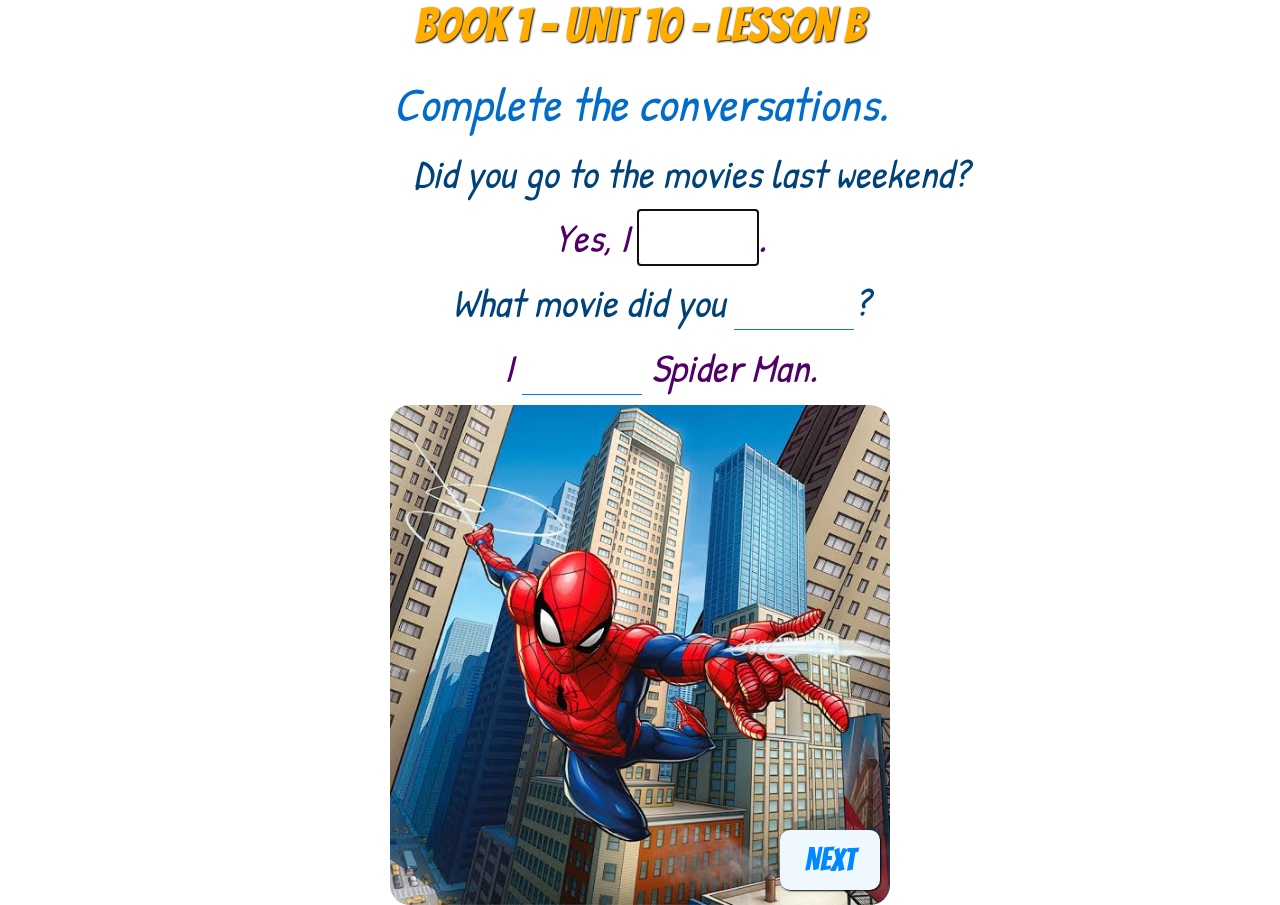
<file: index.html>
<!DOCTYPE html>
<html lang="en">
<head>
    <meta charset="UTF-8">
    <meta name="viewport" content="width=device-width, initial-scale=1.0">
    <link rel="stylesheet" href="style.css">
    <title>Book 1 - Unit 10 - B</title>
</head>

<audio id="swoosh1" src="assets/swoosh1.mp3"></audio>
<audio id="tap1" src="assets/tap1.mp3"></audio>


<body>
    
    <div class="heading">Book 1 - Unit 10 - Lesson B</div>

    <div class="instruction">Complete the conversations.</div>

    <div class="conversation-box">

    <div class="conversation1">Did you go to the movies last weekend?</div>

    <div class="conversation2">Yes, I <input id="input1" class="inputs" type="text" autofocus>. 
    <img class="right" id="right1" src="assets/right.png" alt=""> </div>

    <div class="conversation1">What movie did you <input id="input2" class="inputs" type="text">?
    <img class="right" id="right2" src="assets/right.png" alt=""> </div>

    <div class="conversation2">I <input id="input3" class="inputs" type="text"> Spider Man. 
     <img class="right" id="right3" src="assets/right.png" alt=""></div>

     <img class="images" id="img1" src="assets/spider.jpg" width="500" alt="">

    </div>

   

    <button class="animation-button" id="btnAnimation">NEXT</button>

 

    <script src="script.js"></script>
</body>
</html>
</file>
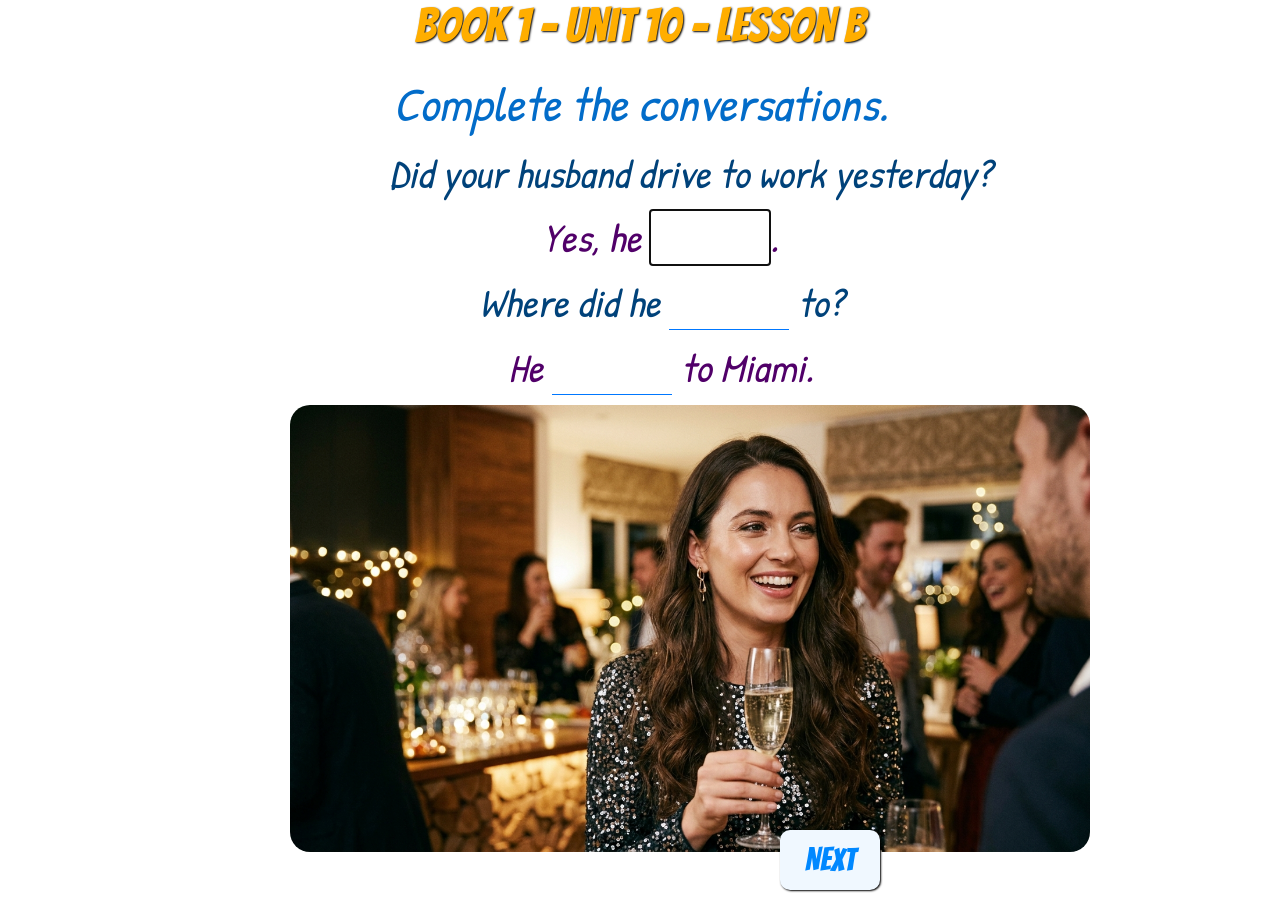
<file: pages/page10.html>
<!DOCTYPE html>
<html lang="en">
<head>
    <meta charset="UTF-8">
    <meta name="viewport" content="width=device-width, initial-scale=1.0">
    <link rel="stylesheet" href="../style.css">
    <title>Book 1 - Unit 10 - B</title>
</head>

<audio id="swoosh1" src="../assets/swoosh1.mp3"></audio>
<audio id="tap1" src="../assets/tap1.mp3"></audio>

<body>
    
    <div class="heading">Book 1 - Unit 10 - Lesson B</div>

    <div class="instruction">Complete the conversations.</div>

    <div class="conversation-box">

    <div class="conversation1">Did your husband drive to work yesterday?</div>

    <div class="conversation2">Yes, he <input id="input1" class="inputs" type="text" autofocus>. 
    <img class="right" id="right1" src="../assets/right.png" alt=""> </div>

    <div class="conversation1">Where did he <input id="input2" class="inputs" type="text"> to?
    <img class="right" id="right2" src="../assets/right.png" alt=""> </div>

    <div class="conversation2">He <input id="input3" class="inputs" type="text"> to Miami. 
     <img class="right" id="right3" src="../assets/right.png" alt=""></div>

     <img class="images" id="img1" src="../assets/champagne.jpg" width="800" alt="">

    </div>

     <button class="animation-button" id="btnAnimation">NEXT</button>

 

    <script src="../javascript/page10.js"></script>
</body>
</html>
</file>
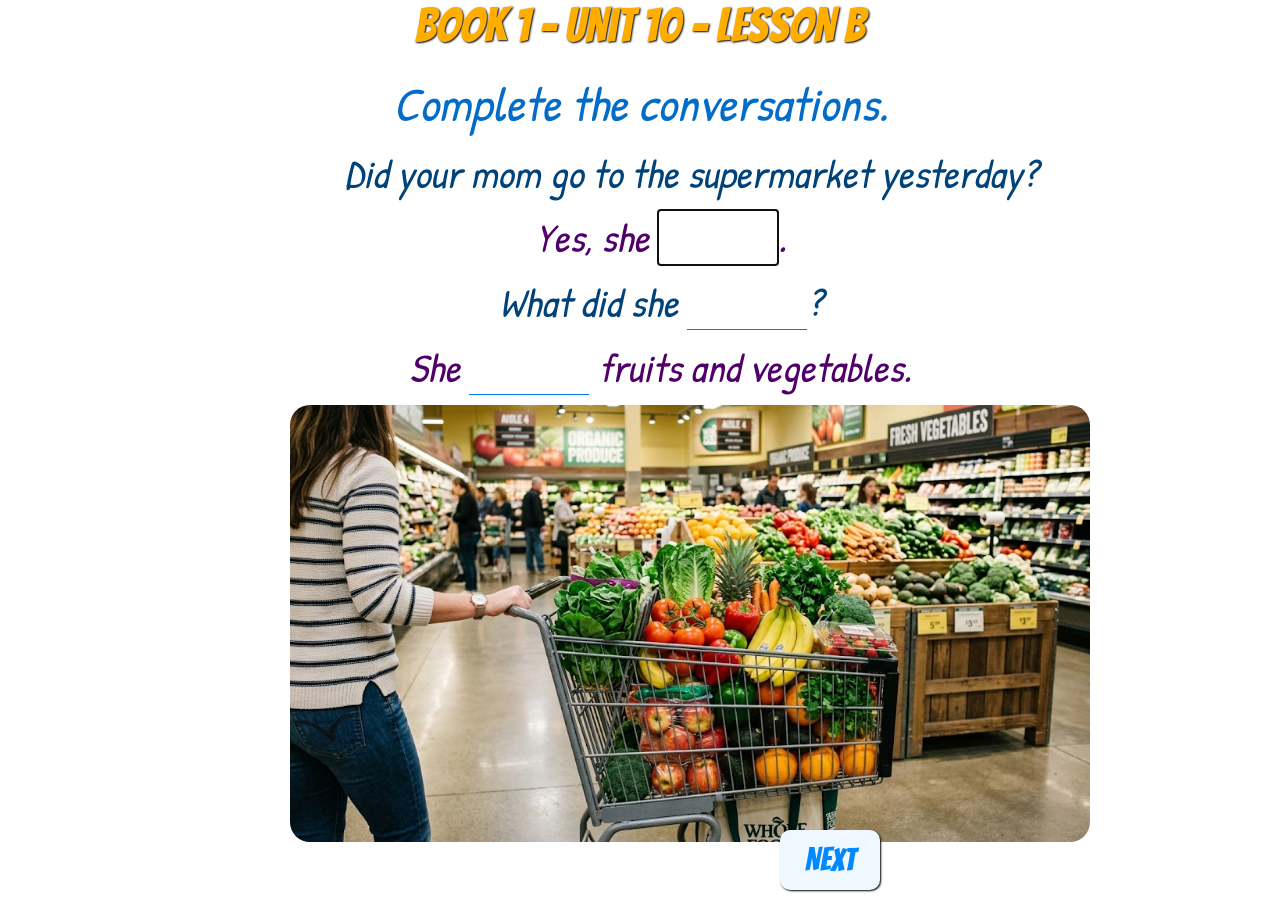
<file: pages/page2.html>
<!DOCTYPE html>
<html lang="en">
<head>
    <meta charset="UTF-8">
    <meta name="viewport" content="width=device-width, initial-scale=1.0">
    <link rel="stylesheet" href="../style.css">
    <title>Book 1 - Unit 10 - B</title>
</head>

<audio id="swoosh1" src="../assets/swoosh1.mp3"></audio>
<audio id="tap1" src="../assets/tap1.mp3"></audio>

<body>
    
    <div class="heading">Book 1 - Unit 10 - Lesson B</div>

    <div class="instruction">Complete the conversations.</div>

    <div class="conversation-box">

    <div class="conversation1">Did your mom go to the supermarket yesterday?</div>

    <div class="conversation2">Yes, she <input id="input1" class="inputs" type="text" autofocus>. 
    <img class="right" id="right1" src="../assets/right.png" alt=""> </div>

    <div class="conversation1">What did she <input id="input2" class="inputs" type="text">?
    <img class="right" id="right2" src="../assets/right.png" alt=""> </div>

    <div class="conversation2">She <input id="input3" class="inputs" type="text"> fruits and vegetables. 
     <img class="right" id="right3" src="../assets/right.png" alt=""></div>

     <img class="images" id="img1" src="../assets/supermarket.jpg" width="800" alt="">

    </div>

     <button class="animation-button" id="btnAnimation">NEXT</button>

 

    <script src="../javascript/page2.js"></script>
</body>
</html>
</file>
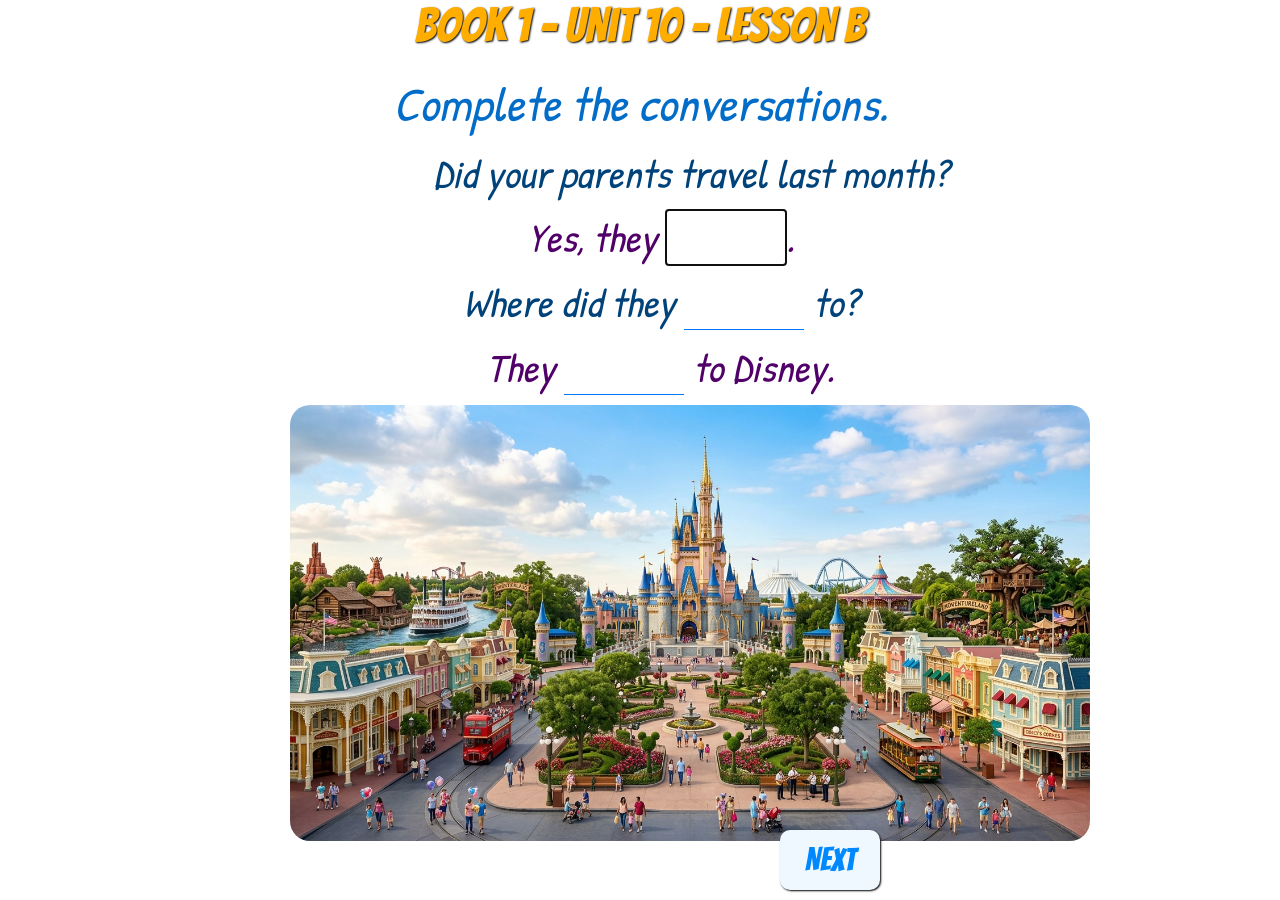
<file: pages/page3.html>
<!DOCTYPE html>
<html lang="en">
<head>
    <meta charset="UTF-8">
    <meta name="viewport" content="width=device-width, initial-scale=1.0">
    <link rel="stylesheet" href="../style.css">
    <title>Book 1 - Unit 10 - B</title>
</head>

<audio id="swoosh1" src="../assets/swoosh1.mp3"></audio>
<audio id="tap1" src="../assets/tap1.mp3"></audio>

<body>
    
    <div class="heading">Book 1 - Unit 10 - Lesson B</div>

    <div class="instruction">Complete the conversations.</div>

    <div class="conversation-box">

    <div class="conversation1">Did your parents travel last month?</div>

    <div class="conversation2">Yes, they <input id="input1" class="inputs" type="text" autofocus>. 
    <img class="right" id="right1" src="../assets/right.png" alt=""> </div>

    <div class="conversation1">Where did they <input id="input2" class="inputs" type="text"> to?
    <img class="right" id="right2" src="../assets/right.png" alt=""> </div>

    <div class="conversation2">They <input id="input3" class="inputs" type="text"> to Disney. 
     <img class="right" id="right3" src="../assets/right.png" alt=""></div>

     <img class="images" id="img1" src="../assets/disney.jpg" width="800" alt="">

    </div>

     <button class="animation-button" id="btnAnimation">NEXT</button>

 

    <script src="../javascript/page3.js"></script>
</body>
</html>
</file>
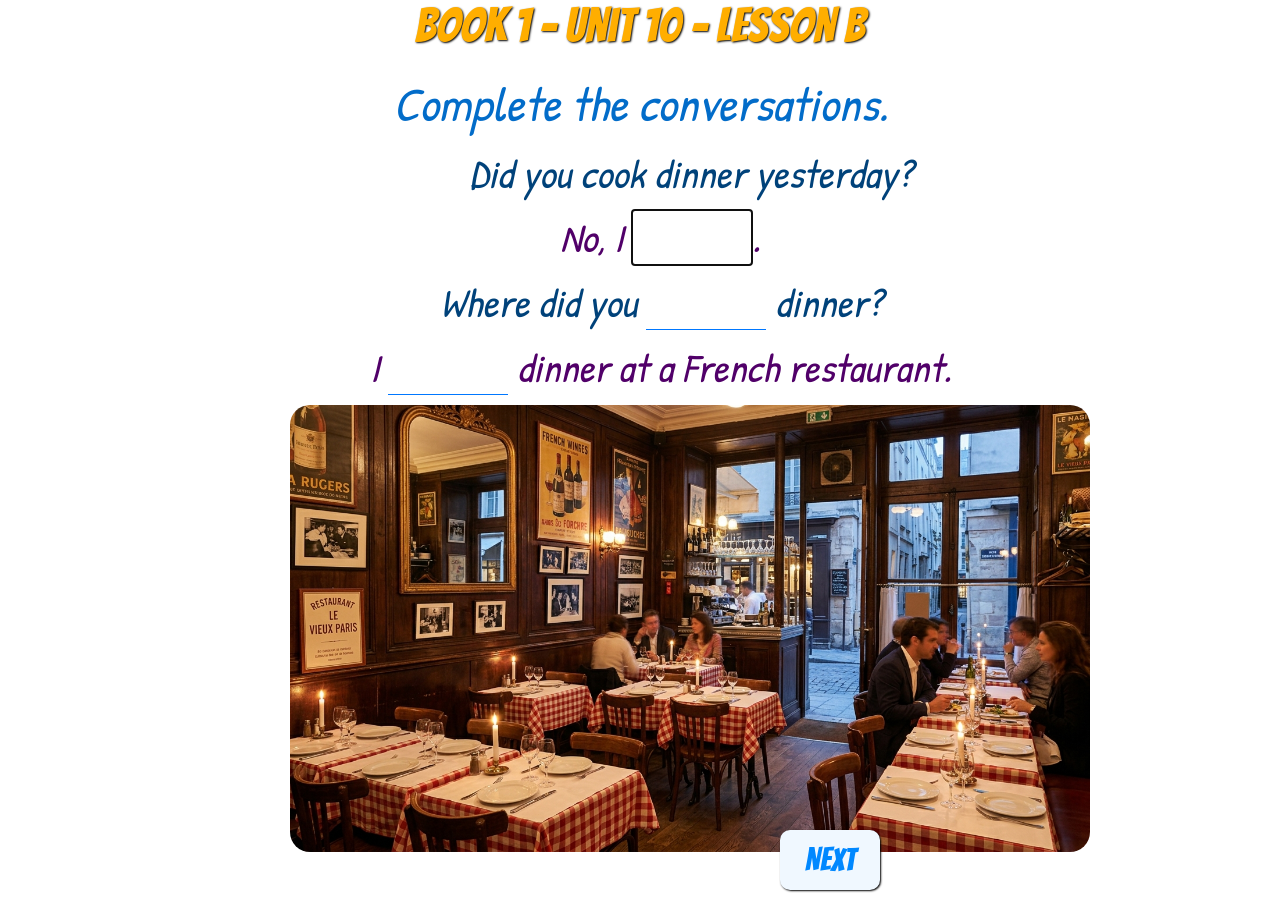
<file: pages/page4.html>
<!DOCTYPE html>
<html lang="en">
<head>
    <meta charset="UTF-8">
    <meta name="viewport" content="width=device-width, initial-scale=1.0">
    <link rel="stylesheet" href="../style.css">
    <title>Book 1 - Unit 10 - B</title>
</head>

<audio id="swoosh1" src="../assets/swoosh1.mp3"></audio>
<audio id="tap1" src="../assets/tap1.mp3"></audio>

<body>
    
    <div class="heading">Book 1 - Unit 10 - Lesson B</div>

    <div class="instruction">Complete the conversations.</div>

    <div class="conversation-box">

    <div class="conversation1">Did you cook dinner yesterday?</div>

    <div class="conversation2">No, I <input id="input1" class="inputs" type="text" autofocus>. 
    <img class="right" id="right1" src="../assets/right.png" alt=""> </div>

    <div class="conversation1">Where did you <input id="input2" class="inputs" type="text"> dinner?
    <img class="right" id="right2" src="../assets/right.png" alt=""> </div>

    <div class="conversation2">I <input id="input3" class="inputs" type="text"> dinner at a French restaurant. 
     <img class="right" id="right3" src="../assets/right.png" alt=""></div>

     <img class="images" id="img1" src="../assets/restaurant.jpg" width="800" alt="">

    </div>

     <button class="animation-button" id="btnAnimation">NEXT</button>

 

    <script src="../javascript/page4.js"></script>
</body>
</html>
</file>
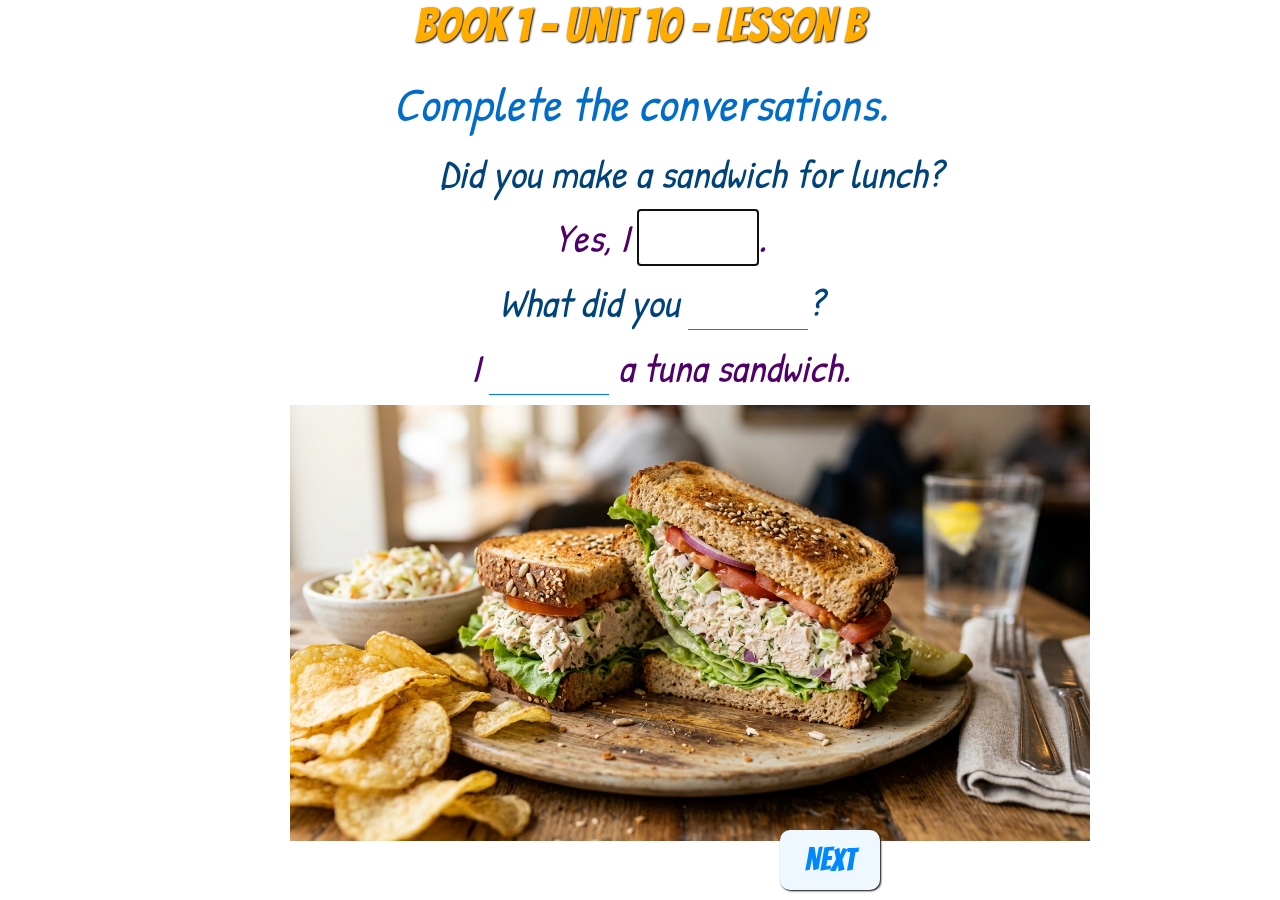
<file: pages/page5.html>
<!DOCTYPE html>
<html lang="en">
<head>
    <meta charset="UTF-8">
    <meta name="viewport" content="width=device-width, initial-scale=1.0">
    <link rel="stylesheet" href="../style.css">
    <title>Book 1 - Unit 10 - B</title>
</head>

<audio id="swoosh1" src="../assets/swoosh1.mp3"></audio>
<audio id="tap1" src="../assets/tap1.mp3"></audio>

<body>
    
    <div class="heading">Book 1 - Unit 10 - Lesson B</div>

    <div class="instruction">Complete the conversations.</div>

    <div class="conversation-box">

    <div class="conversation1">Did you make a sandwich for lunch?</div>

    <div class="conversation2">Yes, I <input id="input1" class="inputs" type="text" autofocus>. 
    <img class="right" id="right1" src="../assets/right.png" alt=""> </div>

    <div class="conversation1">What did you <input id="input2" class="inputs" type="text">?
    <img class="right" id="right2" src="../assets/right.png" alt=""> </div>

    <div class="conversation2">I <input id="input3" class="inputs" type="text"> a tuna sandwich. 
     <img class="right" id="right3" src="../assets/right.png" alt=""></div>

     <img id="img1" src="../assets/sandwich.jpg" width="800" alt="">

    </div>

     <button class="animation-button" id="btnAnimation">NEXT</button>

 

    <script src="../javascript/page5.js"></script>
</body>
</html>
</file>
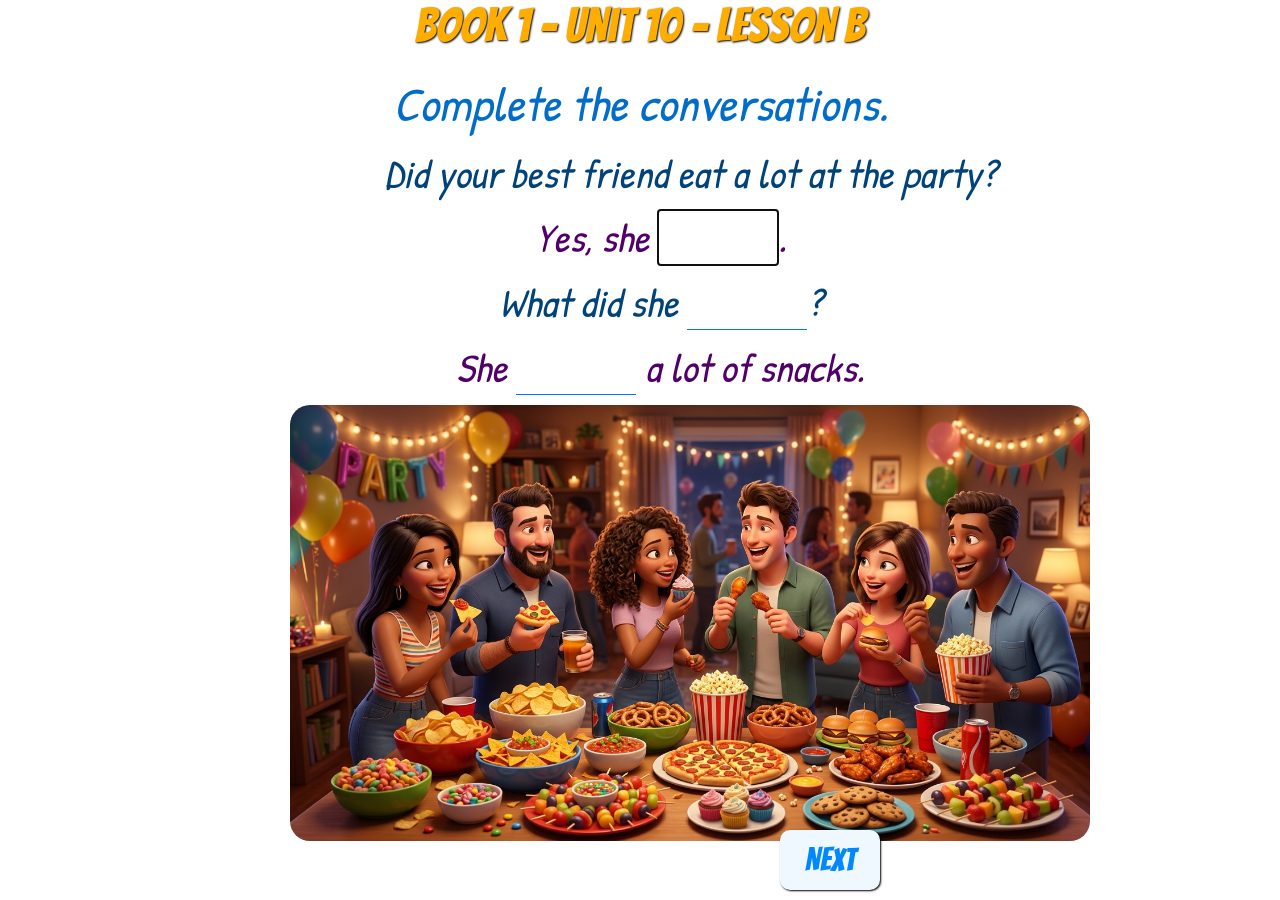
<file: pages/page6.html>
<!DOCTYPE html>
<html lang="en">
<head>
    <meta charset="UTF-8">
    <meta name="viewport" content="width=device-width, initial-scale=1.0">
    <link rel="stylesheet" href="../style.css">
    <title>Book 1 - Unit 10 - B</title>
</head>

<audio id="swoosh1" src="../assets/swoosh1.mp3"></audio>
<audio id="tap1" src="../assets/tap1.mp3"></audio>

<body>
    
    <div class="heading">Book 1 - Unit 10 - Lesson B</div>

    <div class="instruction">Complete the conversations.</div>

    <div class="conversation-box">

    <div class="conversation1">Did your best friend eat a lot at the party?</div>

    <div class="conversation2">Yes, she <input id="input1" class="inputs" type="text" autofocus>. 
    <img class="right" id="right1" src="../assets/right.png" alt=""> </div>

    <div class="conversation1">What did she <input id="input2" class="inputs" type="text">?
    <img class="right" id="right2" src="../assets/right.png" alt=""> </div>

    <div class="conversation2">She <input id="input3" class="inputs" type="text"> a lot of snacks. 
     <img class="right" id="right3" src="../assets/right.png" alt=""></div>

     <img class="images" id="img1" src="../assets/snacks.jpg" width="800" alt="">

    </div>

     <button class="animation-button" id="btnAnimation">NEXT</button>

 

    <script src="../javascript/page6.js"></script>
</body>
</html>
</file>
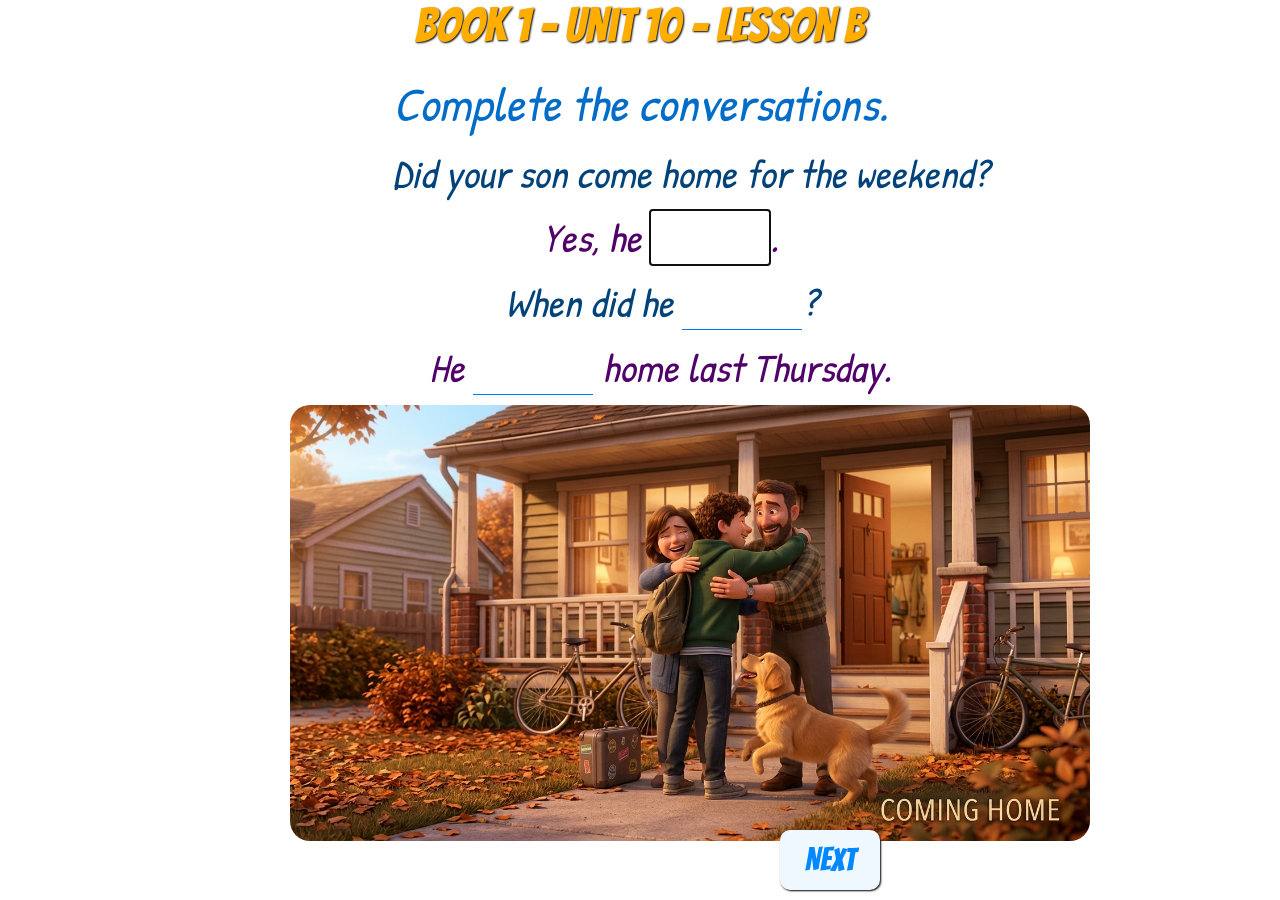
<file: pages/page7.html>
<!DOCTYPE html>
<html lang="en">
<head>
    <meta charset="UTF-8">
    <meta name="viewport" content="width=device-width, initial-scale=1.0">
    <link rel="stylesheet" href="../style.css">
    <title>Book 1 - Unit 10 - B</title>
</head>

<audio id="swoosh1" src="../assets/swoosh1.mp3"></audio>
<audio id="tap1" src="../assets/tap1.mp3"></audio>

<body>
    
    <div class="heading">Book 1 - Unit 10 - Lesson B</div>

    <div class="instruction">Complete the conversations.</div>

    <div class="conversation-box">

    <div class="conversation1">Did your son come home for the weekend?</div>

    <div class="conversation2">Yes, he <input id="input1" class="inputs" type="text" autofocus>. 
    <img class="right" id="right1" src="../assets/right.png" alt=""> </div>

    <div class="conversation1">When did he <input id="input2" class="inputs" type="text">?
    <img class="right" id="right2" src="../assets/right.png" alt=""> </div>

    <div class="conversation2">He <input id="input3" class="inputs" type="text"> home last Thursday. 
     <img class="right" id="right3" src="../assets/right.png" alt=""></div>

     <img class="images" id="img1" src="../assets/son.jpg" width="800" alt="">

    </div>

     <button class="animation-button" id="btnAnimation">NEXT</button>

 

    <script src="../javascript/page7.js"></script>
</body>
</html>
</file>
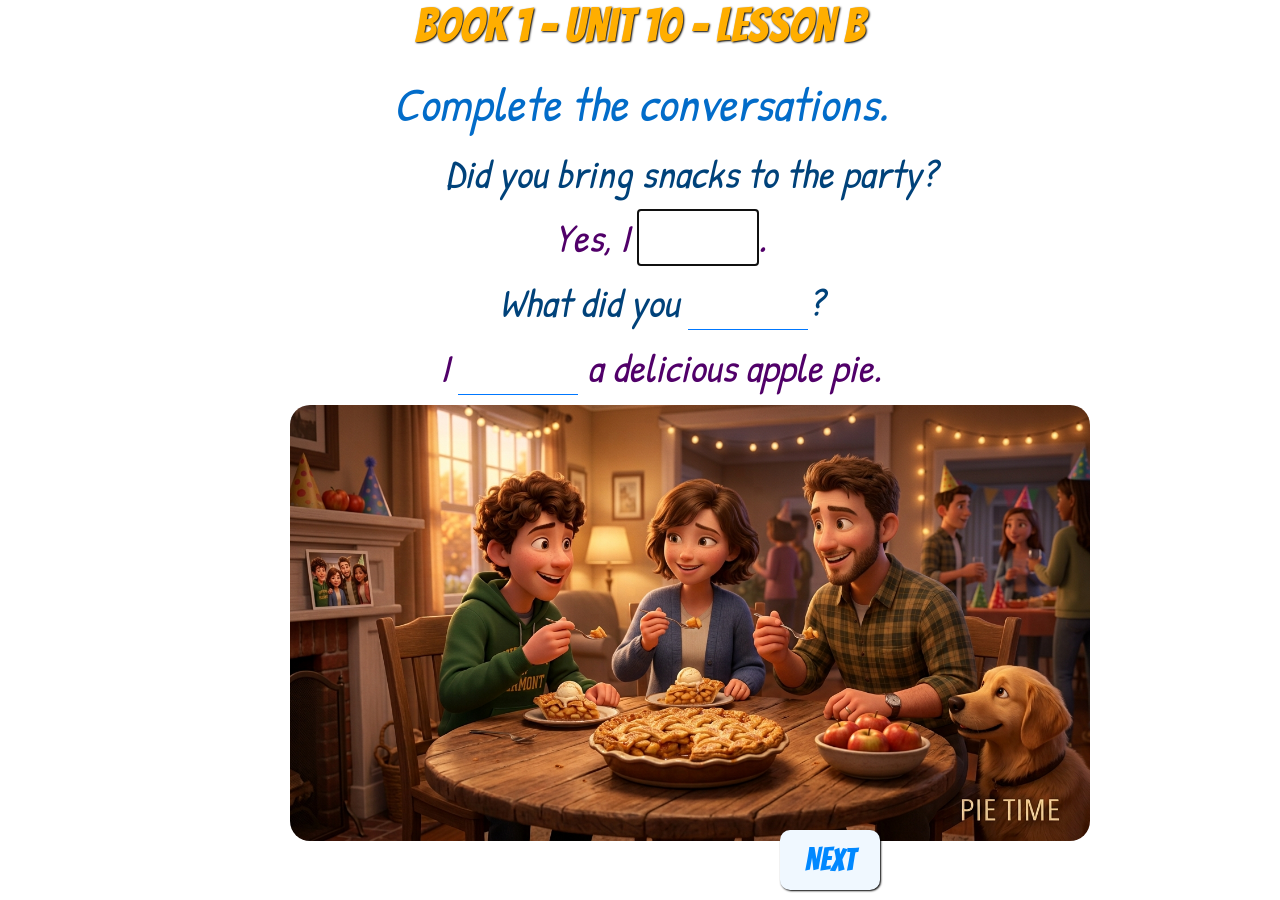
<file: pages/page8.html>
<!DOCTYPE html>
<html lang="en">
<head>
    <meta charset="UTF-8">
    <meta name="viewport" content="width=device-width, initial-scale=1.0">
    <link rel="stylesheet" href="../style.css">
    <title>Book 1 - Unit 10 - B</title>
</head>

<audio id="swoosh1" src="../assets/swoosh1.mp3"></audio>
<audio id="tap1" src="../assets/tap1.mp3"></audio>

<body>
    
    <div class="heading">Book 1 - Unit 10 - Lesson B</div>

    <div class="instruction">Complete the conversations.</div>

    <div class="conversation-box">

    <div class="conversation1">Did you bring snacks to the party?</div>

    <div class="conversation2">Yes, I <input id="input1" class="inputs" type="text" autofocus>. 
    <img class="right" id="right1" src="../assets/right.png" alt=""> </div>

    <div class="conversation1">What did you <input id="input2" class="inputs" type="text">?
    <img class="right" id="right2" src="../assets/right.png" alt=""> </div>

    <div class="conversation2">I <input id="input3" class="inputs" type="text"> a delicious apple pie. 
     <img class="right" id="right3" src="../assets/right.png" alt=""></div>

     <img class="images" id="img1" src="../assets/pie.jpg" width="800" alt="">

    </div>

     <button class="animation-button" id="btnAnimation">NEXT</button>

 

    <script src="../javascript/page8.js"></script>
</body>
</html>
</file>
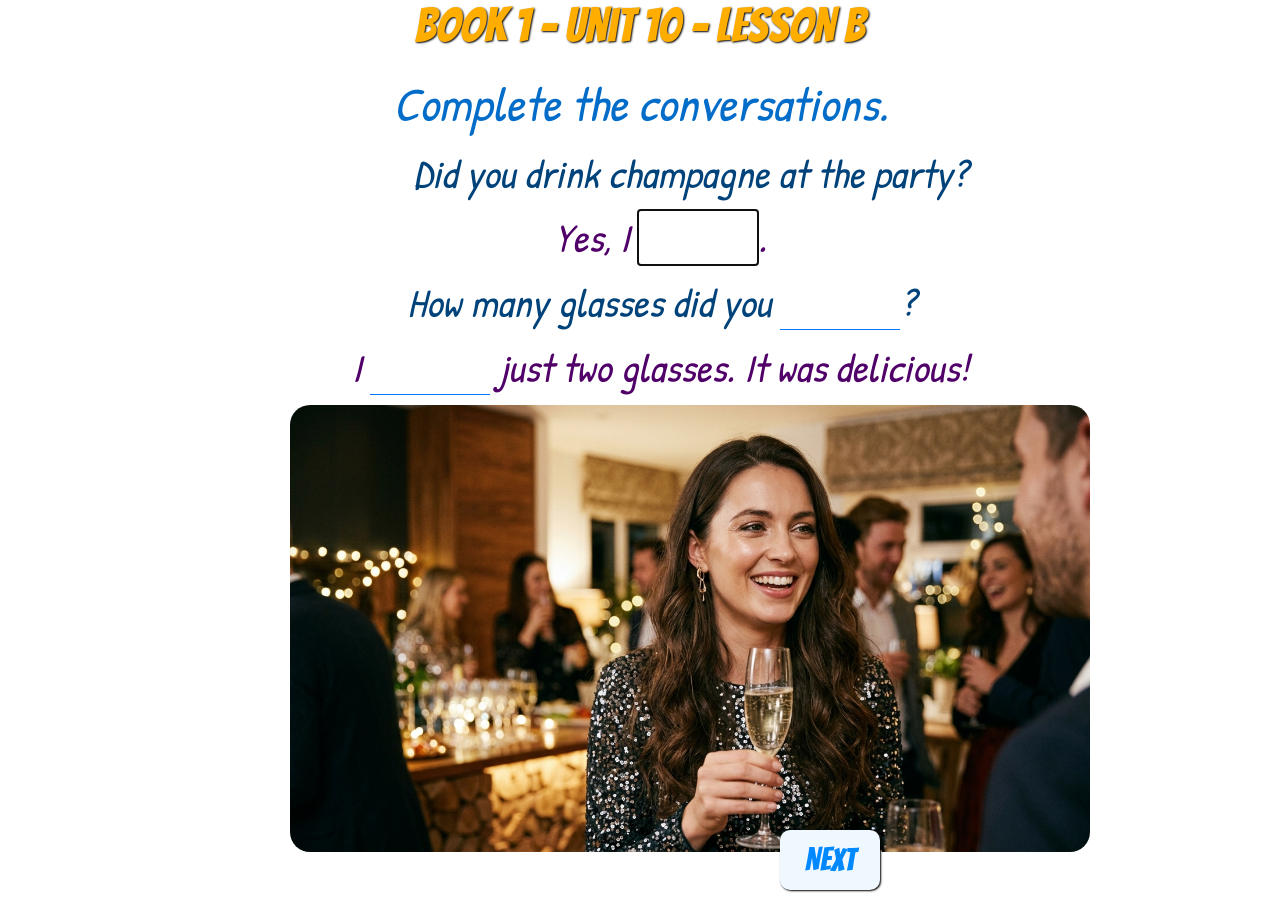
<file: pages/page9.html>
<!DOCTYPE html>
<html lang="en">
<head>
    <meta charset="UTF-8">
    <meta name="viewport" content="width=device-width, initial-scale=1.0">
    <link rel="stylesheet" href="../style.css">
    <title>Book 1 - Unit 10 - B</title>
</head>

<audio id="swoosh1" src="../assets/swoosh1.mp3"></audio>
<audio id="tap1" src="../assets/tap1.mp3"></audio>

<body>
    
    <div class="heading">Book 1 - Unit 10 - Lesson B</div>

    <div class="instruction">Complete the conversations.</div>

    <div class="conversation-box">

    <div class="conversation1">Did you drink champagne at the party?</div>

    <div class="conversation2">Yes, I <input id="input1" class="inputs" type="text" autofocus>. 
    <img class="right" id="right1" src="../assets/right.png" alt=""> </div>

    <div class="conversation1">How many glasses did you <input id="input2" class="inputs" type="text">?
    <img class="right" id="right2" src="../assets/right.png" alt=""> </div>

    <div class="conversation2">I <input id="input3" class="inputs" type="text"> just two glasses. It was delicious! 
     <img class="right" id="right3" src="../assets/right.png" alt=""></div>

     <img class="images" id="img1" src="../assets/champagne.jpg" width="800" alt="">

    </div>

     <button class="animation-button" id="btnAnimation">NEXT</button>

 

    <script src="../javascript/page9.js"></script>
</body>
</html>
</file>
<file: style.css>
@import url('https://fonts.googleapis.com/css2?family=Bangers&family=Patrick+Hand&family=Stack+Sans+Headline:wght@200..700&display=swap');



* {
    box-sizing: border-box;
    padding: 0;
    margin: 0 auto;
    text-align: center;
}

.heading {
    font-size: 3rem;
    font-family: 'Bangers';
    color: rgb(255, 174, 0);
    text-shadow: 1px 1px 2px black;
    margin-bottom: 20px;
}

.instruction {
    font-size: 3rem;
    font-family: 'Patrick Hand';
    font-style: italic;
    color: rgb(2, 108, 201);
    margin-bottom: 10px;
}

.conversation-box {
    max-width: 700px;
    display: flex;
    flex-direction: column;
    
}

.conversation1 {
    width: 800px;
    font-size: 2.5rem;
    font-family: 'Patrick Hand';
    font-style: italic;
    color: rgb(0, 66, 122);
    margin-bottom: 10px;
}

.conversation2 {
    width: 800px;
    font-size: 2.5rem;
    font-family: 'Patrick Hand';
    font-style: italic;
    color: rgb(81, 0, 105);
    margin-bottom: 10px;
}

.conversation1:hover {
    background-color: rgba(30, 255, 0, 0.329);
    border-radius: 15px;
    border: 1px solid rgb(0, 177, 15);
    cursor: pointer;
    .inputs {
        background-color: rgba(30, 255, 0, 0.329);
    }
}

.conversation2:hover {
    background-color: rgba(255, 0, 212, 0.308);
    border-radius: 15px;
    border: 1px solid rgb(134, 0, 105);
    cursor: pointer;
     .inputs {
        background-color: rgba(255, 0, 212, 0.308);
    }
}

.inputs {
    width: 120px;
    font-size: 2.5rem;
    font-family: 'Patrick Hand';
    font-style: italic;
    color: rgb(150, 67, 0);
    border-style: none;
    border-bottom: 1px solid rgb(0, 119, 255);
}

.right {
    visibility: hidden;
}

.images {
    border-radius: 20px;
}

.next {
    font-family: 'bangers';
    font-size: 50px;
    color: dodgerblue;
    text-decoration: none;
    border: 1px solid aliceblue;
    position: absolute;
    right: 400px;
    bottom: 0px;
    text-shadow: 1px 1px 2px black;
    
}

.animation-button {
    font-family: 'bangers';
    font-size: 2rem;
    color: rgb(0, 136, 255);
    width: 100px;
    height: 60px;
    position: absolute;
    bottom: 10px;
    right: 400px;
    background-color: aliceblue;
    border-style: none;
    box-shadow: 1px 1px 2px black;
    border-radius: 10px;
}

.animation-button:active {
    box-shadow: none;
    color: rgb(225, 0, 255);
}
</file>
